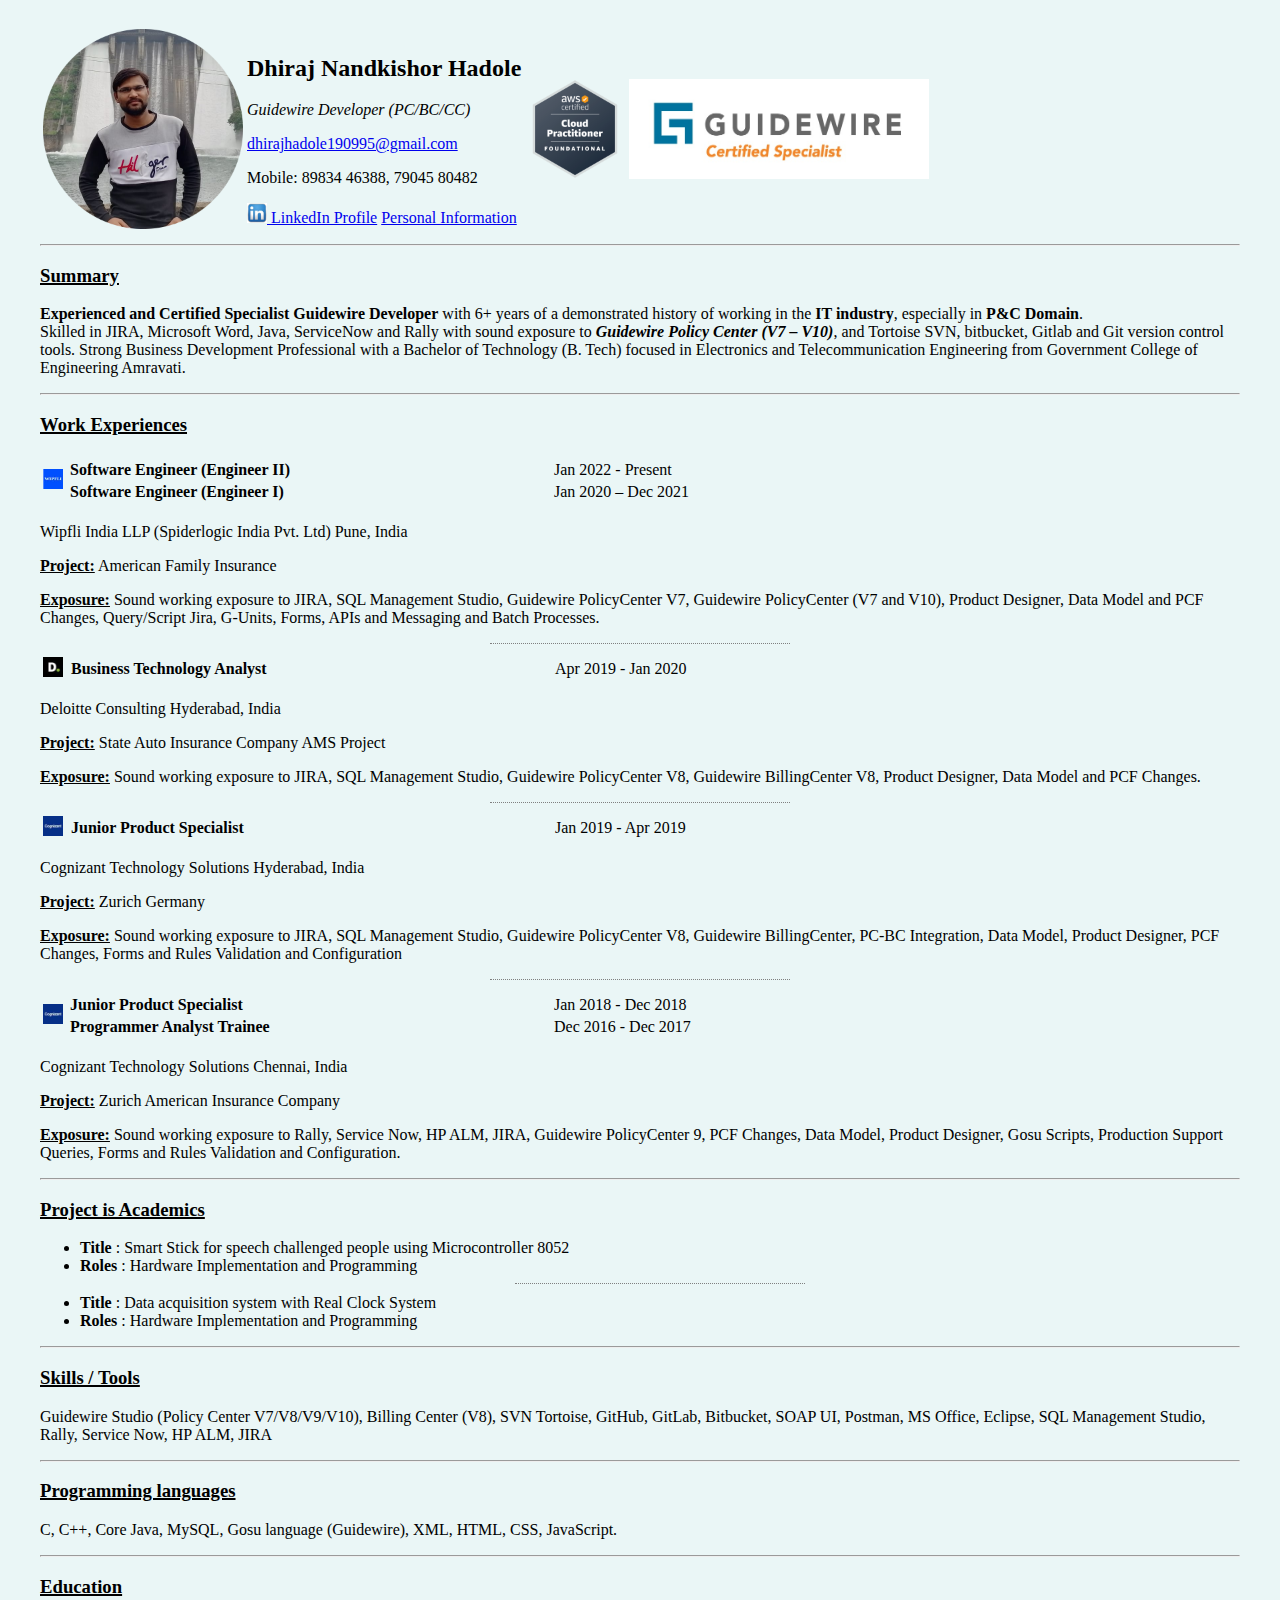
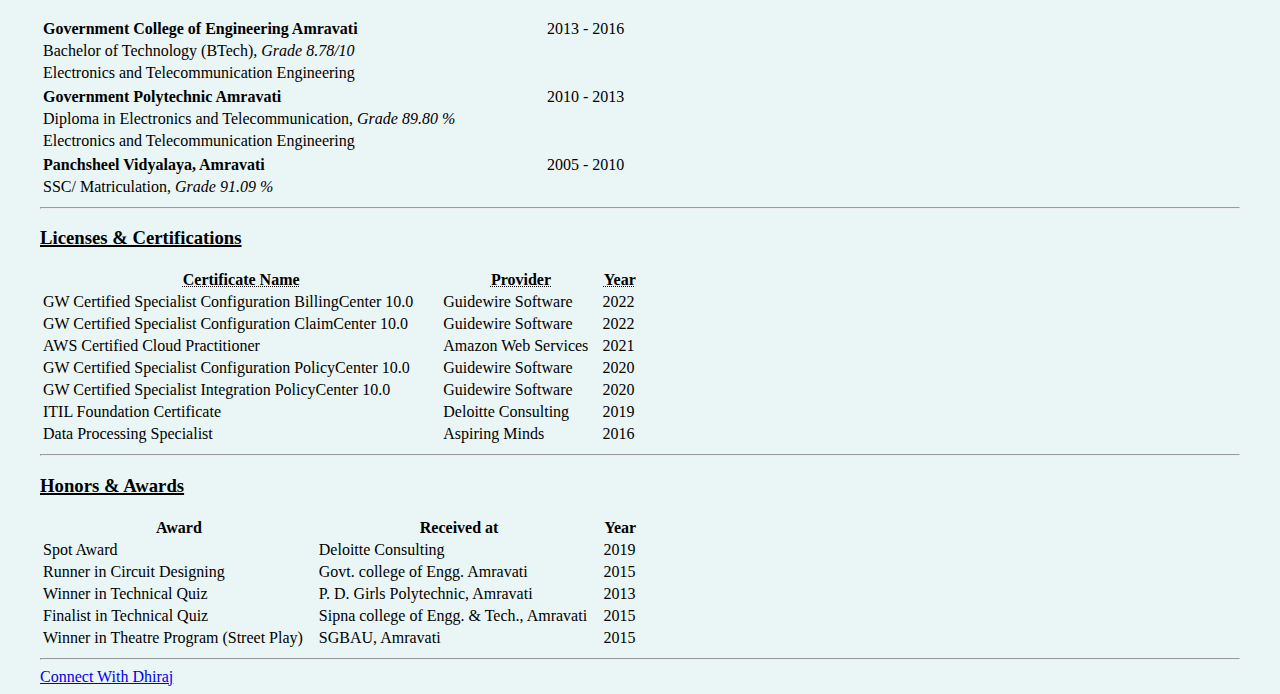
<file: index.html>
<!DOCTYPE html>
<html lang="en" dir="ltr">
  <head>
    <meta charset="utf-8">
    <title>Dhiraj Hadole</title>
    <link rel="stylesheet" href="css/styles.css">
  </head>
  <body>
    <div>
      <table>
        <tbody>
          <tr>
            <td><img class="MyPhoto" src="images/MyPhoto.png" alt="My Photo" width="200" height="200"></td>
            <td>
              <h2>Dhiraj Nandkishor Hadole</h2>
              <p><em>
                Guidewire Developer (PC/BC/CC)
              </em></p>
              <a href="mailto:dhirajhadole190995@gmail.com">dhirajhadole190995@gmail.com</a>
              <p>Mobile: 89834 46388, 79045 80482</p>
              <img src="images/linkedin.png" width="20" height="20"/><a href="https://www.linkedin.com/in/dhiraj-hadole-1abb77b8/" target="_blank">  LinkedIn Profile</a>
              <a href="personalinfo.html" target="_blank">Personal Information</a>
            </td>&nbsp;&nbsp;&nbsp;&nbsp;&nbsp;&nbsp;
            <td>
              <img src="images/aws-certified.png" alt="AWS Cloud Practitioner Badges" width="100" height="100">
              <img src="images/gw-certified.jpg" alt="Guidewire Certified Specialist Logo" width="300" height="100">
            </td>
          </tr>
        </tbody>
      </table>
    </div>

<hr>

<div class="Summary">
  <h3>Summary</h3>
  <p>
    <strong>Experienced and Certified Specialist Guidewire Developer</strong> with 6+ years of a demonstrated history of working in the <strong>IT industry</strong>, especially in <strong>P&C Domain</strong>. <br>Skilled in JIRA, Microsoft Word, Java, ServiceNow and Rally with sound exposure to <em><strong>Guidewire Policy Center (V7 – V10)</strong></em>, and Tortoise SVN, bitbucket, Gitlab and Git version control tools. Strong Business Development Professional with a Bachelor of Technology (B. Tech) focused in Electronics and Telecommunication Engineering from Government College of Engineering Amravati.
  </p>
</div>
<hr>
<div class="WorkExperiences">
  <h3>Work Experiences</h3>
  <div class="Company">
    <table>
      <tr>
      <td><img src="images/wipfli.png" height="20" width="20"/></td>
      <td>
        <table>
          <tr>
            <th>Software Engineer (Engineer II)</th>
            <td>Jan 2022 - Present</td>
          </tr>
          <tr>
            <th>Software Engineer (Engineer I)</th>
            <td>Jan 2020 – Dec 2021</td>
          </tr>
        </table>
      </td>
      </tr>
    </table>
    <div class="Details">
        <p>
          Wipfli India LLP (Spiderlogic India Pvt. Ltd) Pune, India
        </p>
        <p><strong><u>Project:</u></strong> American Family Insurance</p>
        <p><strong><u>Exposure:</u></strong> Sound working exposure to JIRA, SQL Management Studio, Guidewire PolicyCenter V7, Guidewire PolicyCenter (V7 and V10), Product Designer, Data Model and PCF Changes, Query/Script Jira, G-Units, Forms, APIs and Messaging and Batch Processes.</p>
    </div>
  </div>
<hr class="dotted">
  <div class="Company">
    <table>
      <tr>
        <td><img src="images/deloitte.png" height="20" width="20"/></td>
        <td><th>Business Technology Analyst</th>
        <td>Apr 2019 - Jan 2020</td></td>
      </tr>
    </table>
    <div class="Details">
        <p>
          Deloitte Consulting Hyderabad, India
        </p>
        <p><strong><u>Project:</u></strong> State Auto Insurance Company AMS Project</p>
        <p><strong><u>Exposure:</u></strong> Sound working exposure to JIRA, SQL Management Studio, Guidewire PolicyCenter V8, Guidewire BillingCenter V8, Product Designer, Data Model and PCF Changes.</p>
    </div>
  </div>
<hr class="dotted">
<div class="Company">
  <table>
    <tr>
      <td><img src="images/cognizant.png" height="20" width="20"/></td>
      <td>
        <th>Junior Product Specialist</th>
        <td>Jan 2019 - Apr 2019</td>
      </td>
    </tr>
  </table>
  <div class="Details">
      <p>
        Cognizant Technology Solutions Hyderabad, India
      </p>
      <p><strong><u>Project:</u></strong> Zurich Germany </p>
      <p><strong><u>Exposure:</u></strong> Sound working exposure to JIRA, SQL Management Studio, Guidewire PolicyCenter V8, Guidewire BillingCenter, PC-BC Integration, Data Model, Product Designer, PCF Changes, Forms and Rules Validation and Configuration</p>
  </div>
</div>

<hr class="dotted">
<div class="Company">
  <table>
    <tr>
      <td><img src="images/cognizant.png" height="20" width="20"/></td>
      <td>
        <table>
          <tr>
            <th>Junior Product Specialist</th>
            <td>Jan 2018 - Dec 2018</td>
          </tr>
          <tr>
            <th>Programmer Analyst Trainee</th>
            <td>Dec 2016 - Dec 2017</td>
          </tr>
        </table>
      </td>
    </tr>
  </table>
  <div class="Details">
      <p>
        Cognizant Technology Solutions Chennai, India
      </p>
      <p><strong><u>Project:</u></strong> Zurich American Insurance Company </p>
      <p><strong><u>Exposure:</u></strong> Sound working exposure to Rally, Service Now, HP ALM, JIRA, Guidewire PolicyCenter 9, PCF Changes, Data Model, Product Designer, Gosu Scripts, Production Support Queries, Forms and Rules Validation and Configuration.</p>
  </div>
</div>
</div>
<hr>
<div class="Projects">
  <h3>Project is Academics</h3>
  <ul>
    <li><strong>Title</strong> : Smart Stick for speech challenged people using Microcontroller 8052</li>
    <li><strong>Roles</strong> : Hardware Implementation and Programming</li>
    <hr class="dotted">
    <li><strong>Title</strong> : Data acquisition system with Real Clock System</li>
    <li><strong>Roles</strong>  : Hardware Implementation and Programming</li>
  </ul>
</div>

<hr>

<div class="Skills">
  <h3>Skills / Tools</h3>
  <p>Guidewire Studio (Policy Center V7/V8/V9/V10), Billing Center (V8), SVN Tortoise, GitHub, GitLab, Bitbucket, SOAP UI, Postman, MS Office, Eclipse, SQL Management Studio, Rally, Service Now, HP ALM, JIRA </p>
</div>

<hr>

<div class="ProgLang">
<h3>Programming languages</h3>
<p>C, C++, Core Java, MySQL, Gosu language (Guidewire), XML, HTML, CSS, JavaScript.</p>
</div>

<hr>

<div class="Education">
  <h3>Education</h3>
    <table>
        <tr>
          <th>Government College of Engineering Amravati</th>
          <td>2013 - 2016</td>
        </tr>
        <tr>
          <td>Bachelor of Technology (BTech), <em>Grade 8.78/10</em></td>
        </tr>
        <tr>
          <td>Electronics and Telecommunication Engineering</td>
        </tr>
    </table>
    <table>
        <tr>
          <th>Government Polytechnic Amravati </th>
          <td>2010 - 2013</td>
        </tr>
        <tr>
          <td>Diploma in Electronics and Telecommunication, <em>Grade 89.80 %</em></td>
        </tr>
        <tr>
          <td>Electronics and Telecommunication Engineering	</td>
        </tr>
    </table>
    <table>
        <tr>
          <th>Panchsheel Vidyalaya, Amravati</th>
          <td>2005 - 2010</td>
        </tr>
        <tr>
          <td>SSC/ Matriculation, <em>Grade 91.09 %</em></td>
        </tr>
    </table>
</div>

<hr>

<div class="Certifications">
  <h3>Licenses & Certifications</h3>
  <table>
    <thead>
      <th>Certificate Name</th>
      <th>Provider</th>
      <th>Year</th>
    </thead>
    <tbody>
      <tr class="cert">
        <td>GW Certified Specialist Configuration BillingCenter 10.0</td><td>Guidewire Software</td><td>2022</td>
      </tr>
      <tr>
        <td>GW Certified Specialist Configuration ClaimCenter 10.0</td><td>Guidewire Software</td><td>2022</td>
      </tr>
      <tr>
        <td>AWS Certified Cloud Practitioner</td><td>Amazon Web Services</td><td>2021</td>
      </tr>
      <tr>
        <td>GW Certified Specialist Configuration PolicyCenter 10.0</td><td>Guidewire Software</td><td>2020</td>
      </tr>
      <tr>
        <td>GW Certified Specialist Integration PolicyCenter 10.0</td><td>Guidewire Software</td><td>2020</td>
      </tr>
      <tr>
        <td>ITIL Foundation Certificate</td><td>Deloitte Consulting</td><td>2019</td>
      </tr>
      <tr>
        <td>Data Processing Specialist</td><td>Aspiring Minds</td><td>2016</td>
      </tr>
    </tbody>
  </table>
</div>

<hr>

<div class="Awards">
  <h3>Honors & Awards</h3>
  <table>
    <thead>
      <th>Award</th>
      <th>Received at</th>
      <th>Year</th>
    </thead>
    <tbody>
      <tr><td>Spot Award</td><td>Deloitte Consulting</td><td>2019</td></tr>
      <tr><td>Runner in Circuit Designing</td><td>Govt. college of Engg. Amravati</td><td>2015</td></tr>
      <tr><td>Winner in Technical Quiz</td><td>P. D. Girls Polytechnic, Amravati</td><td>2013</td></tr>
      <tr><td>Finalist in Technical Quiz</td><td>Sipna college of Engg. & Tech., Amravati</td><td>2015</td></tr>
      <tr><td>Winner in Theatre Program (Street Play)</td><td>SGBAU, Amravati</td><td>2015</td></tr>
    </tbody>
  </table>
</div>

<hr>

<a href="contact-me.html">Connect With Dhiraj</a>
  </body>
</html>
</file>
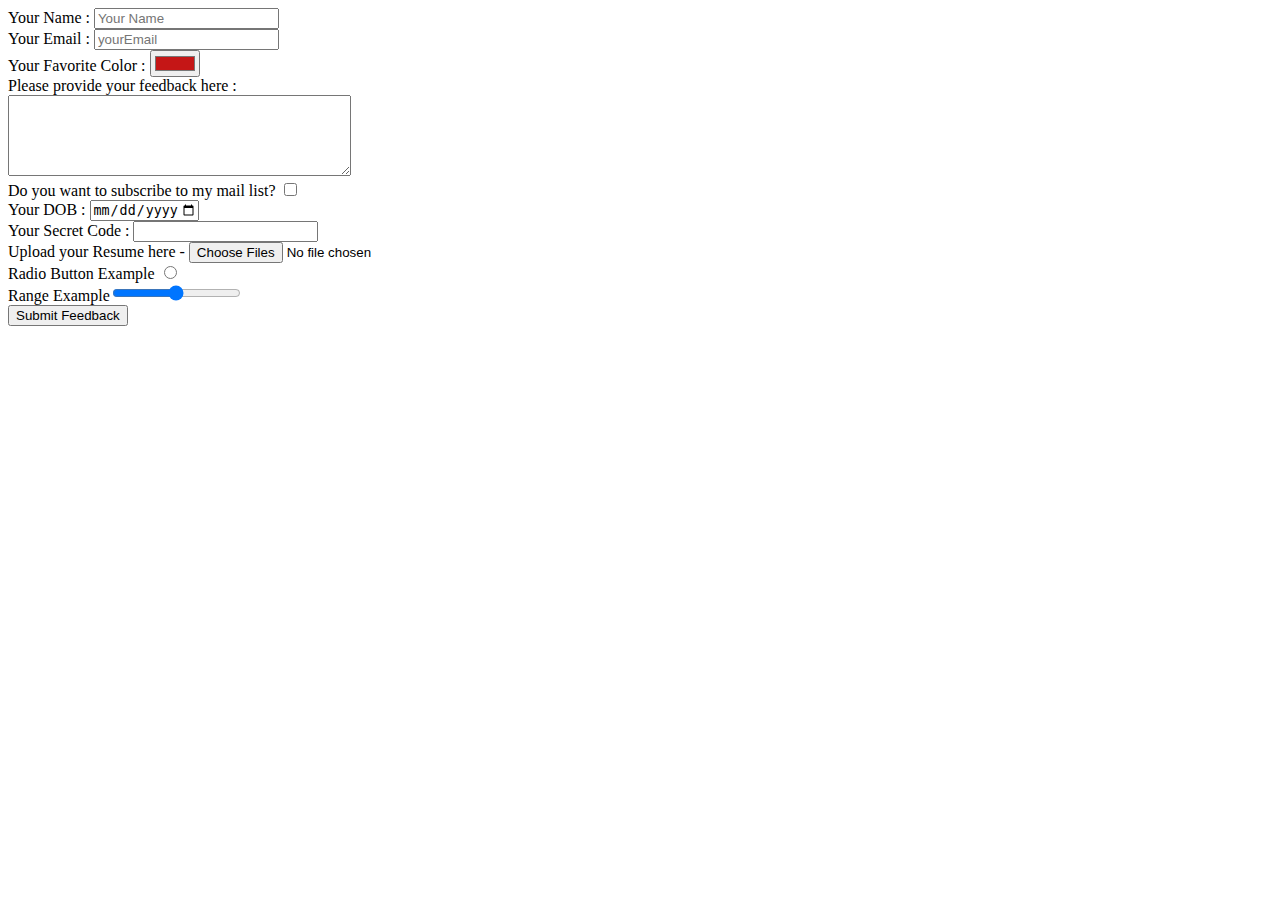
<file: contact-me.html>
<!DOCTYPE html>
<html lang="en" dir="ltr">
  <head>
    <meta charset="utf-8">
    <title>Contact Me</title>
  </head>
  <body>
  <form class="contactme" action="mailto:dhirajhadole190995@gmail.com" method="post" enctype="text/plain">
    <label for="Name">Your Name : </label><input type="text" name="Name" placeholder="Your Name" required><br>
    <label for="yourEmail">Your Email : </label><input type="email" name="Your Email" placeholder="yourEmail" required><br>
    <label for="color">Your Favorite Color : </label><input type="color" name="color" value="#C51616"><br>
    <label for="feedback">Please provide your feedback here :<br></label><textarea name="feedback" rows="5" cols="40"></textarea><br>
    <label for="signUp"></label>Do you want to subscribe to my mail list? <input type="checkbox" name="signUp" value=""> <br>
    <label for="dob">Your DOB : </label><input type="date" name="dob" min="2000-01-01" max="2030-12-31"><br>
    <label for="password">Your Secret Code : </label><input type="password" name="password" value=""><br>
    <label for="file">Upload your Resume here - </label><input type="file" name="file" value="" multiple><br>
    <label for="radio">Radio Button Example</label> <input type="radio" name="radio" value=""><br>
    <label for="range">Range Example</label><input type="range" name="" value=""><br>
    <input type="submit" name="Submit" value="Submit Feedback">

  </form>
  </body>
</html>
</file>
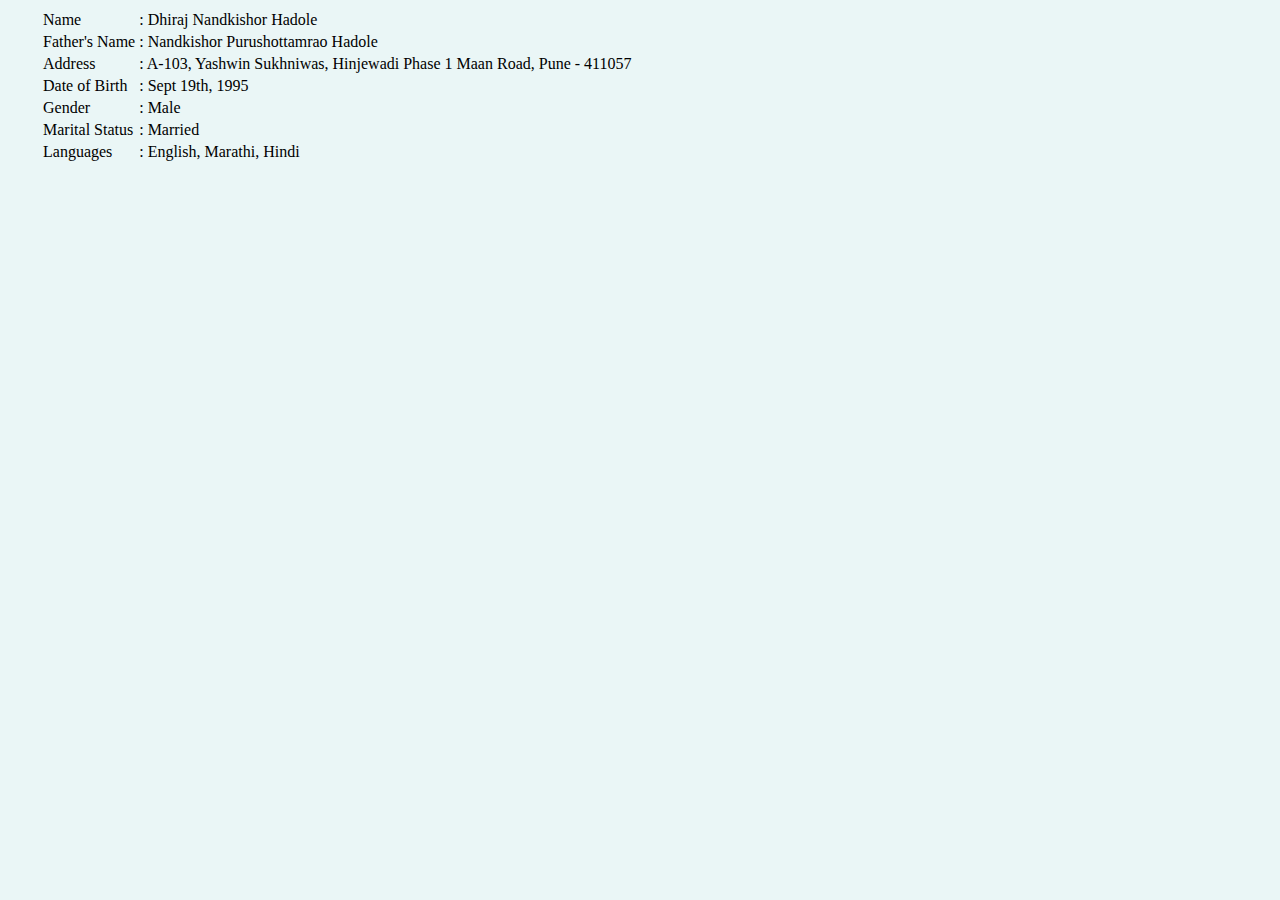
<file: personalinfo.html>
<!DOCTYPE html>
<html lang="en" dir="ltr">
  <head>
    <meta charset="utf-8">
    <title>Dhiraj : Personal Info</title>
    <link rel="stylesheet" href="css/styles.css">
  </head>
  <body>
<div class="personalinfo">
  <table>
    <tr>
      <td>Name</td><td> : Dhiraj Nandkishor Hadole</td>
    </tr>
    <tr>
      <td>Father's Name </td><td> : Nandkishor Purushottamrao Hadole</td>
    </tr>
    <tr>
      <td>Address </td><td> : A-103, Yashwin Sukhniwas, Hinjewadi Phase 1 Maan Road, Pune - 411057</td>
    </tr>
    <tr>
      <td>Date of Birth </td><td> : Sept 19th, 1995</td>
    </tr>
    <tr>
      <td>Gender </td><td> : Male</td>
    </tr>
    <tr>
      <td>Marital Status </td><td> : Married</td>
    </tr>
    <tr>
      <td>Languages </td><td> : English, Marathi, Hindi</td>
    </tr>
  </table>
</div>
  </body>
</html>
</file>
<file: css/styles.css>
/* , -->  AND */

.Summary .WorkExperiences, h3 {
  text-decoration: underline 2px;
  text-align: left;
}

.dotted {
  border-style: none;
  border-top-style: dotted;
  height: 2px;
  width:25%;
}


.Company th {
  width: 480px;
  text-align: left;
}

body{
  background-color: #EAF6F6;
  margin-left: 40px;
  margin-right: 40px;
}

.Education th {
  width: 500px;
  text-align: left;
}

.Certifications thead {
text-align: center;
text-underline-position: below;
text-decoration: underline dotted 0.5px;
}

.Certifications table {
  border-collapse: separate;
  width: 600px;
}

.Awards table {
  border-collapse: separate;
  width: 600px;
}
</file>
